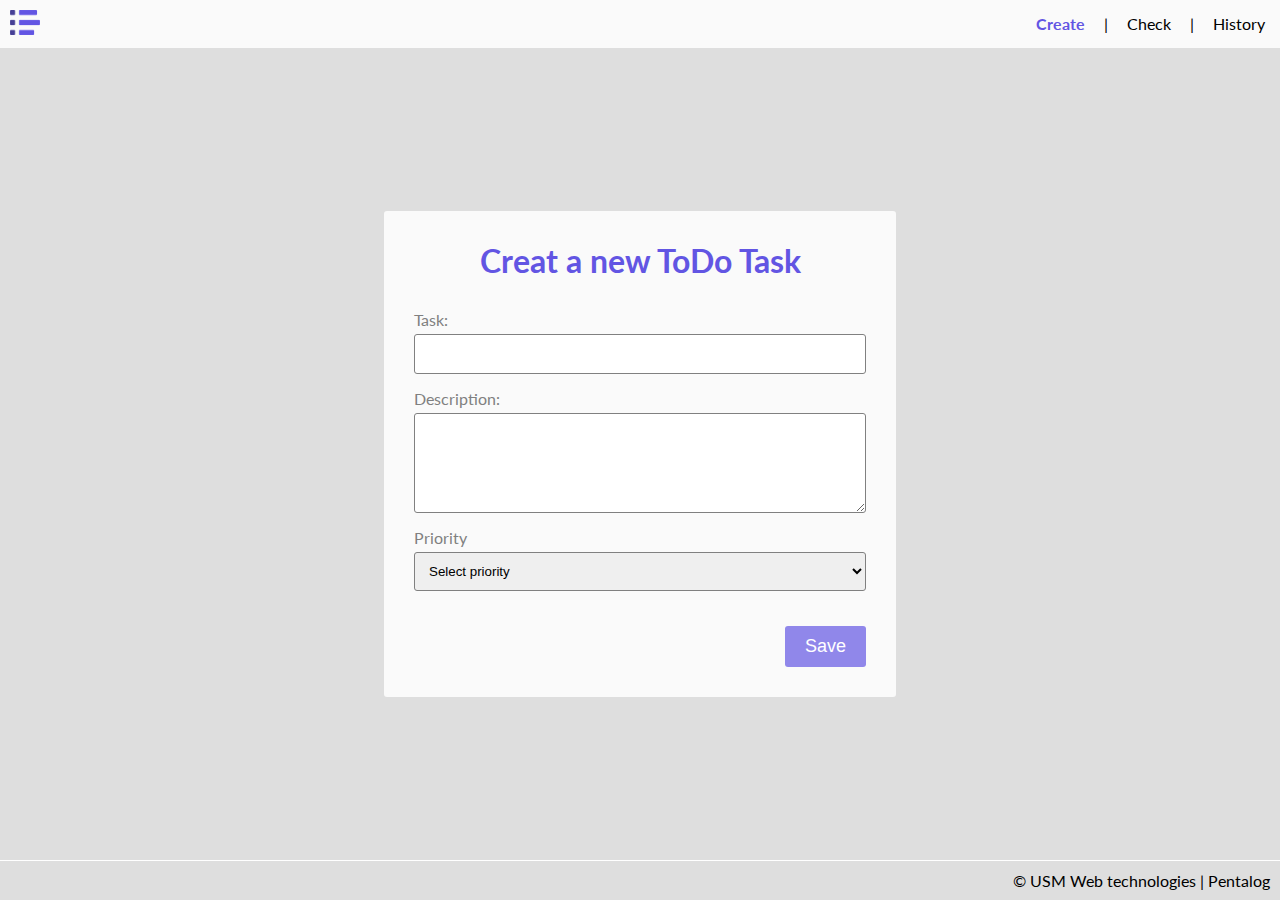
<file: index.html>
<!DOCTYPE html>
<html lang="en">

<head>
    <meta charset="UTF-8">
    <meta name="viewport" content="width=device-width, initial-scale=1.0">
    <meta http-equiv="X-UA-Compatible" content="ie=edge">
    <link rel="stylesheet" href="css/styles.css">
    <link href="https://fonts.googleapis.com/css?family=Lato&display=swap" rel="stylesheet">
    <title>Document</title>
</head>

<body>
    <header class="header">
        <a href="#">
            <img class="logo" src="img/logo.png" alt="Logo">
        </a>
        <nav class="navigation">
            <a class="nav-link active" href="/">Create</a>
            <span class="divider">|</span>
            <a class="nav-link" href="pages/list.html">Check</a>
            <span class="divider">|</span>
            <a class="nav-link" href="pages/history.html">History</a>
        </nav>
    </header>
    <main class="main">
        <div class="wrapper">
            <h1>Creat a new ToDo Task</h1>
            <form class="form" action="">
                <label for="task">Task:</label>
                <input class="input" type="text" id="task" name="task">
                <label for="description">Description:</label>
                <textarea class="textarea" type="text" id="description" name="description"></textarea>
                <label for="priority">Priority</label>
                <select id="priority" name="priority" class="priority-select">
                    <option value="none" disabled selected>Select priority</option>
                    <option value="yesterday">Yesterday</option>
                    <option value="high">High</option>
                    <option value="medium">Medium</option>
                    <option value="low">Low</option>
                </select>
                <button class="btn" type="submit">Save</button>
            </form>
        </div>
    </main>
    <footer class="footer">
        &copy; USM Web technologies | Pentalog
    </footer>
</body>

</html>
</file>
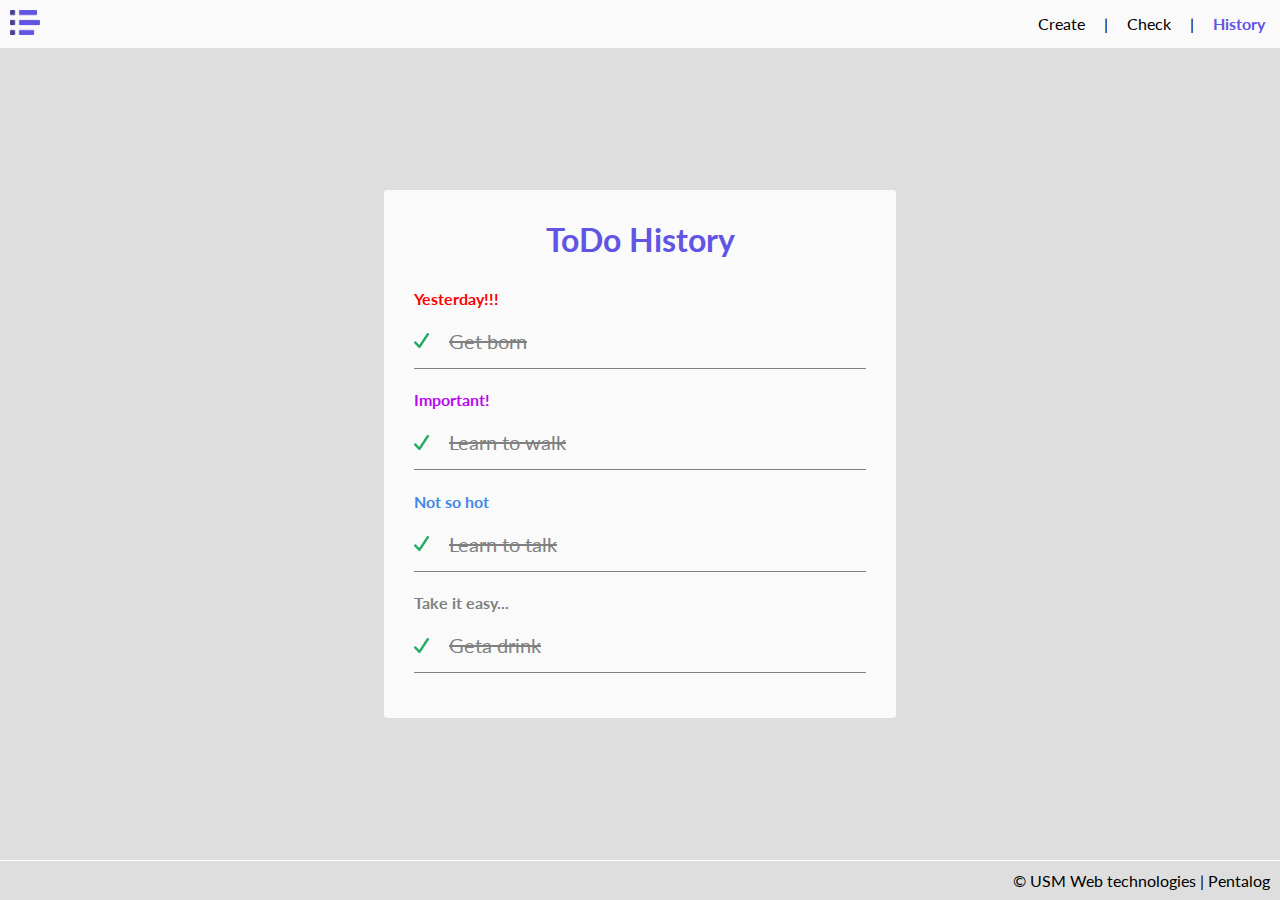
<file: pages/history.html>
<!DOCTYPE html>
<html lang="en">

<head>
    <meta charset="UTF-8">
    <meta name="viewport" content="width=device-width, initial-scale=1.0">
    <meta http-equiv="X-UA-Compatible" content="ie=edge">
    <link rel="stylesheet" href="../css/styles.css">
    <link href="https://fonts.googleapis.com/css?family=Lato&display=swap" rel="stylesheet">
    <title>Document</title>
</head>

<body>
    <header class="header">
        <a href="../index.html">
            <img class="logo" src="../img/logo.png" alt="Logo">
        </a>
        <nav class="navigation">
            <a class="nav-link" href="../index.html">Create</a>
            <span class="divider">|</span>
            <a class="nav-link" href="list.html">Check</a>
            <span class="divider">|</span>
            <a class="nav-link active" href="history.html">History</a>
        </nav>
    </header>
    <main class="main">
        <div class="wrapper">
            <h1>ToDo History</h1>
            <div class="priority-block yesterday">
                <h4 class="title">Yesterday!!!</h4>
                <ul class="tasks-list completed">
                    <li class="list-item"><img class="check-icn" src="../img/check.png" alt="Check"> Get born</li>
                </ul>
            </div>
            <div class="priority-block high">
                <h4 class="title">Important!</h4>
                <ul class="tasks-list completed">
                    <li class="list-item"><img class="check-icn" src="../img/check.png" alt="Check">Learn to walk</li>
                </ul>
            </div>
            <div class="priority-block medium">
                <h4 class="title">Not so hot</h4>
                <ul class="tasks-list completed">
                    <li class="list-item"><img class="check-icn" src="../img/check.png" alt="Check">Learn to talk</li>
                </ul>
            </div>
            <div class="priority-block low">
                <h4 class="title">Take it easy...</h4>
                <ul class="tasks-list completed">
                    <li class="list-item"><img class="check-icn" src="../img/check.png" alt="Check">Geta drink</li>
                </ul>
            </div>
        </div>
    </main>
    <footer class="footer">
        &copy; USM Web technologies | Pentalog
    </footer>
</body>

</html>
</file>
<file: css/styles.css>
* {
    box-sizing: border-box;
}
:root {
    --brand-color: #6255e3;
}
body {
    background-color: #dedede;
    font-family: 'Lato', sans-serif;
    display: flex;
    flex-direction: column;
    min-height: 100vh;
    margin: 0;
}

.header {
    background-color: #fafafa;
    display: flex;
    justify-content: space-between;
    align-items: center;
    padding: 10px;
}
.header .logo {
    width: 30px;
    margin-right: 20px;
}
.navigation {
    text-align: center
}
.navigation .nav-link {
    padding: 5px;
    text-decoration: none;
    color: black;
}
.navigation .nav-link:hover {
    font-weight: bold;
    color: var(--brand-color);
}
.navigation .nav-link.active {
    color: var(--brand-color);
    font-weight: bold;
}
.navigation .divider {
    margin: 0 10px;
}

.main {
    display: flex;
    justify-content: center;
    align-items: center;
    flex: 1;
}
.main .wrapper {
    width: 40%;
    padding: 30px;
    border-radius: 3px;
    background-color: #fafafa;
}
.main .wrapper h1 {
    margin: 0 0 30px;
    text-align: center;
    color:  var(--brand-color);
}

.footer {
    padding: 10px;
    text-align: right;
    border-top: 1px solid white;
}

/* ========== FORM ============= */

.main .wrapper .form {
    display: flex;
    flex-direction: column;
}
.main .wrapper .form .btn {
    margin: 20px 0 0 auto;
    font-size: 18px;
    border-radius: 3px;
    padding: 10px 20px;
    border: none;
    color: white;
    background-color: rgba(98, 85, 227, .7);
    cursor: pointer;
}
.main .wrapper .form .btn:hover {
    background-color: var(--brand-color);
}
.main .wrapper .form .input,
.main .wrapper .form .textarea,
.main .wrapper .form .priority-select {
    width: 100%;
    padding: 10px;
    border-radius: 3px;
    border: 1px solid gray;
    margin-top: 5px;
    margin-bottom: 15px;
}
.main .wrapper .form .input {
    height: 40px;
}
.main .wrapper .form .textarea {
    height: 100px;
}
.main .wrapper .form label {
    color: gray;
}

/* =========== PRIORITY ============== */

.main .wrapper .priority-block {
    margin-bottom: 15px;
    padding-bottom: 15px;
    border-bottom: 1px solid gray;
}
.main .wrapper .priority-block.yesterday .title {
    color: red;
}
.main .wrapper .priority-block.high .title {
    color: #ba09f1;
}
.main .wrapper .priority-block.medium .title {
    color: #4189e6;
}
.main .wrapper .priority-block.low .title {
    color: gray;
}

/* =========== TASKS LIST ============= */

.main .wrapper .tasks-list {
    list-style: none;
    margin: 0;
    padding: 0;
}
.main .wrapper .tasks-list .list-item {
    font-size: 20px;
    display: flex;
    align-items: center;
    color: gray;
}
.main .wrapper .tasks-list .list-item:not(:last-child) {
    margin-bottom: 10px;
}
.main .wrapper .tasks-list .list-item input[type="checkbox"]{
    width: 20px;
    height: 20px;
    margin: 0;
    cursor: pointer;
}
.main .wrapper .tasks-list .list-item label {
    margin-left: 15px;
    cursor: pointer;
}
.main .wrapper .tasks-list .list-item label .description {
    font-size: 14px;
    margin-left: 10px;
}
.main .wrapper .tasks-list.completed .list-item {
    text-decoration: line-through;
}
.main .wrapper .tasks-list.completed .list-item .check-icn {
    width: 15px;
    margin-right: 20px;
}

/* ============= TOOLTIP ================ */

/* Tooltip container */
.tooltip {
    position: relative;
    display: inline-block;
    cursor: pointer;
    font-size: 14px;
    margin-left: 15px;
}

.tooltip .far {
    color: gray;
}
/* Tooltip text */
.tooltip .tooltiptext {
    visibility: hidden;
    width: 200px;
    background-color: #555;
    color: #fff;
    text-align: center;
    padding: 5px 0;
    border-radius: 6px;

    /* Position the tooltip text */
    position: absolute;
    z-index: 1;
    bottom: 125%;
    left: 50%;
    margin-left: -100px;

    /* Fade in tooltip */
    opacity: 0;
    transition: opacity 0.3s;
}

/* Tooltip arrow */
.tooltip .tooltiptext::after {
    content: "";
    position: absolute;
    top: 100%;
    left: 50%;
    margin-left: -5px;
    border-width: 5px;
    border-style: solid;
    border-color: #555 transparent transparent transparent;
}

/* Show the tooltip text when you mouse over the tooltip container */
.tooltip:hover .tooltiptext {
    visibility: visible;
    opacity: 1;
}
</file>
